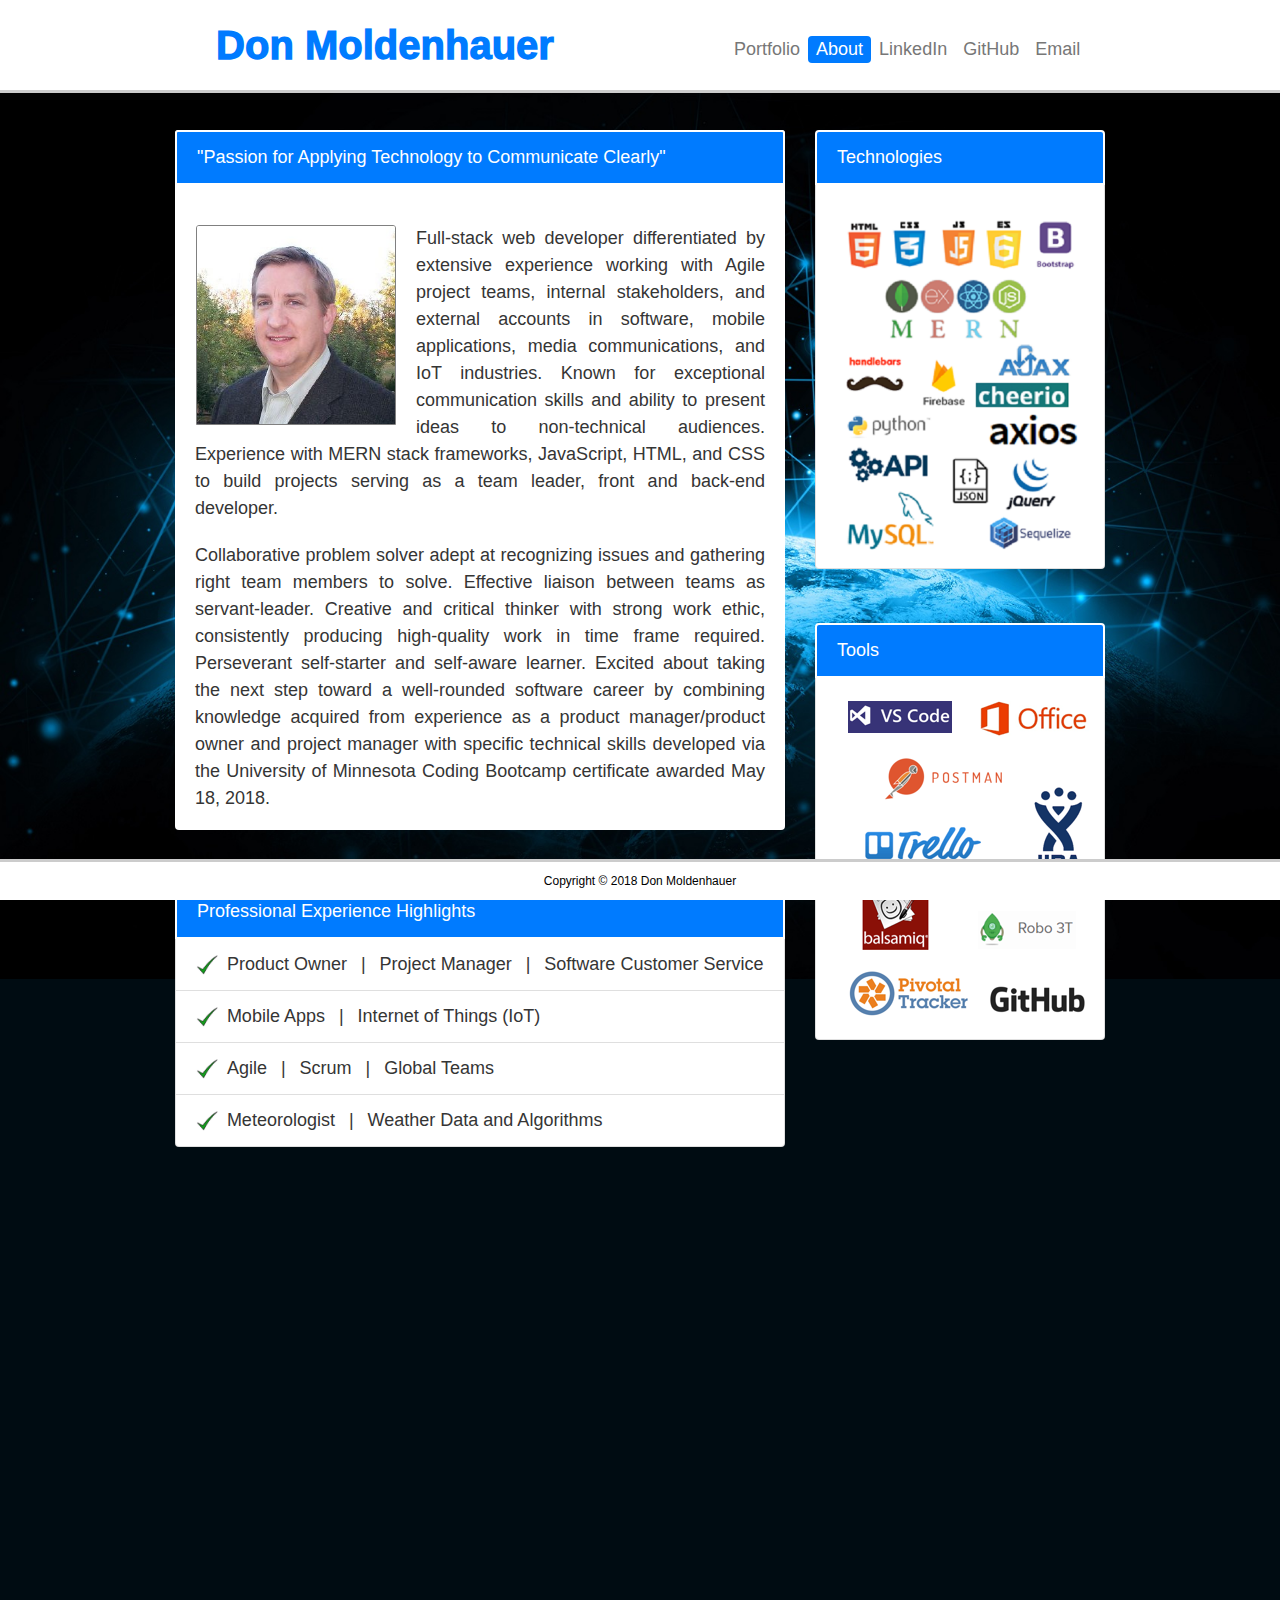
<file: index.html>
<!doctype html>
<html lang="en">

<head>
  <meta charset="utf-8">
  <meta name="viewport" content="width=device-width, initial-scale=1.0">
  <meta http-equiv="X-UA-Compatible" content="ie=edge">
  <title>About | Don Moldenhauer</title>
  <link rel="stylesheet" href="https://maxcdn.bootstrapcdn.com/bootstrap/4.0.0/css/bootstrap.min.css" integrity="sha384-Gn5384xqQ1aoWXA+058RXPxPg6fy4IWvTNh0E263XmFcJlSAwiGgFAW/dAiS6JXm"
    crossorigin="anonymous">

  <link rel="stylesheet" type="text/css" href="assets/css/style.css">
</head>

<body>

  <header id="masthead">
    <div class="container">
      <a href="index.html" id="logo">Don Moldenhauer</a>

      <nav class="navbar navbar-expand-lg navbar-light bg-light">

          <button class="navbar-toggler" type="button" data-toggle="collapse" data-target="#navbarNav" aria-controls="navbarNav" aria-expanded="false"
              aria-label="Toggle navigation">
              <span class="navbar-toggler-icon"></span>
          </button>

          <div class=" collapse navbar-collapse" id="navbarNav">
              <div class="navbar-nav nav-pills">
                  
                      <a class="nav-item nav-link" href="portfolio.html">Portfolio</a>
                  
                      <a class="nav-item nav-link active" href="index.html">About</a>
                  
                      <a class="nav-item nav-link" href="https://www.linkedin.com/in/dmoldenhauer/" target="_blank">LinkedIn</a>
                  
                      <a class="nav-item nav-link" href="https://github.com/DMoldenhauer" target="_blank">GitHub</a>
              
                      <a class="nav-item nav-link" href="mailto:dmmoldenhauer@gmail.com" target="_blank">Email</a>
          </div>
      </nav>
    </div>
  </header>


  <div id="main-container" class="container">

    <div class="row">
      <div class="col-md-8 col-sm-12">
        <div class="card" id="descCard">
          <div class="card-header">
            "Passion for Applying Technology to Communicate Clearly"
          </div>

          <div class="card-body">
            <p class="card-text">
              <img class="card-img-top headshot" src="assets/images/DMMProfilePic.jpg" alt="Don's Picture">

              <p>Full-stack web developer differentiated by extensive experience working with Agile project teams, internal
                stakeholders, and external accounts in software, mobile applications, media communications, and IoT industries.
                Known for exceptional communication skills and ability to present ideas to non-technical audiences. Experience
                with MERN stack frameworks, JavaScript, HTML, and CSS to build projects serving as a team leader, front and
                back-end developer.</p>

              <p>Collaborative problem solver adept at recognizing issues and gathering right team members to solve. Effective
                liaison between teams as servant-leader. Creative and critical thinker with strong work ethic, consistently
                producing high-quality work in time frame required. Perseverant self-starter and self-aware learner. Excited
                about taking the next step toward a well-rounded software career by combining knowledge acquired from experience
                as a product manager/product owner and project manager with specific technical skills developed via the University
                of Minnesota Coding Bootcamp certificate awarded May 18, 2018.
              </p>
          </div>
        </div>

        <br>
        <br>

        <div>
          <ul class="list-group">
            <li class="list-group-item active">Professional Experience Highlights</li>
            <li class="list-group-item">
              <img class="checkmark" src="assets/images/checkmark.JPG">&ensp;Product Owner&ensp; |&ensp; Project Manager&ensp; |&ensp; Software Customer Service</li>
            <li class="list-group-item">
              <img class="checkmark" src="assets/images/checkmark.JPG">&ensp;Mobile Apps&ensp; |&ensp; Internet of Things (IoT)</li>
            <li class="list-group-item">
              <img class="checkmark" src="assets/images/checkmark.JPG">&ensp;Agile&ensp; |&ensp; Scrum&ensp; |&ensp; Global Teams</li>
            <li class="list-group-item">
              <img class="checkmark" src="assets/images/checkmark.JPG">&ensp;Meteorologist&ensp; |&ensp; Weather Data and Algorithms</li>
          </ul>
        </div>

        <br>
        <br>

      </div>

      <div class="col-md-4 col-sm-6">
        <ul class="list-group">
          <li class="list-group-item active">Technologies</li>
          <li class="list-group-item">
            <img id="techPic" src="assets/images/tech.png" alt="tech">
          </li>
        </ul>

        <br>
        <br>

        <ul class="list-group" id="tools">
          <li class="list-group-item active">Tools</li>
          <li class="list-group-item">
            <img id="toolCard" src="assets/images/tools.png" alt="tools">
          </li>
        </ul>
      </div>
    </div>

    <row>
      <div class="col-md-12 bottomSpace">
      </div>
    </row>

  </div>

  <footer>
      Copyright &copy; 2018 Don Moldenhauer
  </footer>

  <!-- Scripts -->
  <script src="https://code.jquery.com/jquery-3.2.1.slim.min.js" integrity="sha384-KJ3o2DKtIkvYIK3UENzmM7KCkRr/rE9/Qpg6aAZGJwFDMVNA/GpGFF93hXpG5KkN"
    crossorigin="anonymous"></script>
  <script src="https://cdnjs.cloudflare.com/ajax/libs/popper.js/1.12.9/umd/popper.min.js" integrity="sha384-ApNbgh9B+Y1QKtv3Rn7W3mgPxhU9K/ScQsAP7hUibX39j7fakFPskvXusvfa0b4Q"
    crossorigin="anonymous"></script>
  <script src="https://maxcdn.bootstrapcdn.com/bootstrap/4.0.0/js/bootstrap.min.js" integrity="sha384-JZR6Spejh4U02d8jOt6vLEHfe/JQGiRRSQQxSfFWpi1MquVdAyjUar5+76PVCmYl"
    crossorigin="anonymous"></script>
</body>

</html>
</file>
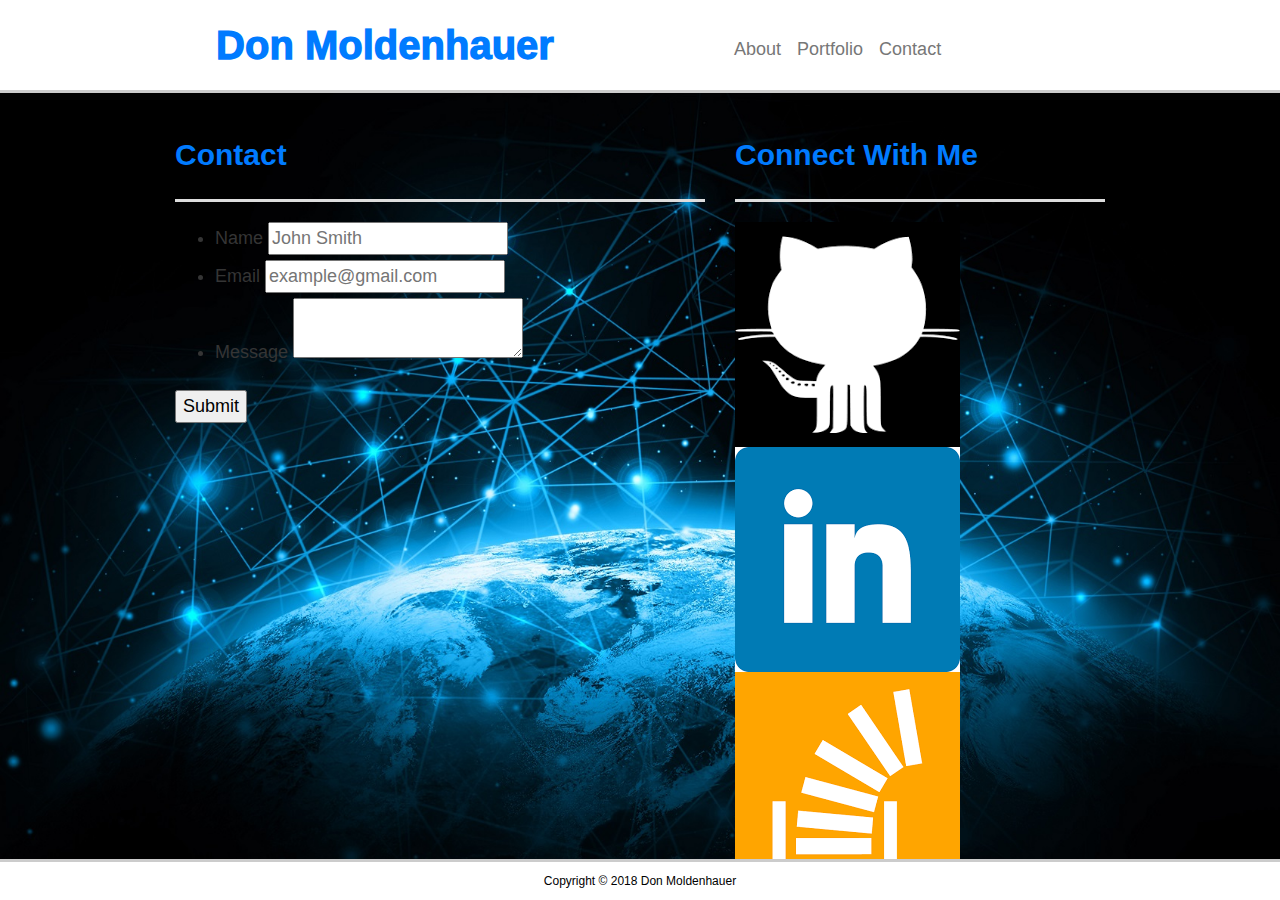
<file: contact.html>
<!doctype html>
<html lang="en">

<head>
  <meta charset="utf-8">
  <title>Contact | Don Moldenhauer</title>
  <link rel="stylesheet" href="https://maxcdn.bootstrapcdn.com/bootstrap/4.0.0/css/bootstrap.min.css" integrity="sha384-Gn5384xqQ1aoWXA+058RXPxPg6fy4IWvTNh0E263XmFcJlSAwiGgFAW/dAiS6JXm"
    crossorigin="anonymous">
  <link rel="stylesheet" href="assets/css/style.css">
</head>

<body>

  <header id="masthead">
    <div class="container">
      <a href="index.html" id="logo">Don Moldenhauer</a>
      <nav class="navbar navbar-expand-lg navbar-light bg-light">
        <button class="navbar-toggler" type="button" data-toggle="collapse" data-target="#navbarNav" aria-controls="navbarNav" aria-expanded="false"
          aria-label="Toggle navigation">
          <span class="navbar-toggler-icon"></span>
        </button>
        <div class="collapse navbar-collapse" id="navbarNav">
          <ul class="navbar-nav">
            <li class="nav-item">
              <a class="nav-link" href="index.html">About</a>
            </li>
            <li class="nav-item">
              <a class="nav-link" href="portfolio.html">Portfolio</a>
            </li>
            <li class="nav-item active">
              <a class="nav-link" href="contact.html">Contact</a>
            </li>
          </ul>
        </div>
      </nav>
    </div>
  </header>

  <div id="main-container" class="container">

    <div class="row">
      <div class="col-lg-7">

        <section class="main-section">

          <h1>Contact</h1>

          <form id="contact-form">
            <ul>
              <li>
                <label for="name">Name</label>
                <input type="text" id="name" name="name" placeholder="John Smith" required="required">
              </li>
              <li>
                <label for="email">Email</label>
                <input type="email" id="email" name="email" placeholder="example@gmail.com" required="required">
              </li>
              <li>
                <label for="message">Message</label>
                <textarea id="message" name="message" required="required"></textarea>
              </li>
            </ul>
            <input type="submit">
          </form>

        </section>
      </div>

      <div class="col-lg-5">


        <section class="main-section">

          <h1>Connect With Me</h1>

          <a href="https://dmoldenhauer.github.io">
            <img src="assets/images/githubIcon.png" class="social-icon" alt="GitHub">
          </a>
          <a href="https://www.linkedin.com/in/dmoldenhauer/">
            <img src="assets/images/linkedInIcon.png" class="social-icon" alt="GitHub">
          </a>
          <a href="https://stackexchange.com/users/12691077/don-moldenhauer">
            <img src="assets/images/stackOverflowIcon1.png" class="social-icon" alt="GitHub">
          </a>



        </section>
      </div>
    </div>
  </div>

  <footer>
    <div class="container">
      Copyright &copy; 2018 Don Moldenhauer
    </div>
  </footer>

  <!-- Optional JavaScript -->
  <!-- jQuery first, then Popper.js, then Bootstrap JS -->
  <script src="https://code.jquery.com/jquery-3.2.1.slim.min.js" integrity="sha384-KJ3o2DKtIkvYIK3UENzmM7KCkRr/rE9/Qpg6aAZGJwFDMVNA/GpGFF93hXpG5KkN"
    crossorigin="anonymous"></script>
  <script src="https://cdnjs.cloudflare.com/ajax/libs/popper.js/1.12.9/umd/popper.min.js" integrity="sha384-ApNbgh9B+Y1QKtv3Rn7W3mgPxhU9K/ScQsAP7hUibX39j7fakFPskvXusvfa0b4Q"
    crossorigin="anonymous"></script>
  <script src="https://maxcdn.bootstrapcdn.com/bootstrap/4.0.0/js/bootstrap.min.js" integrity="sha384-JZR6Spejh4U02d8jOt6vLEHfe/JQGiRRSQQxSfFWpi1MquVdAyjUar5+76PVCmYl"
    crossorigin="anonymous"></script>
</body>

</html>
</file>
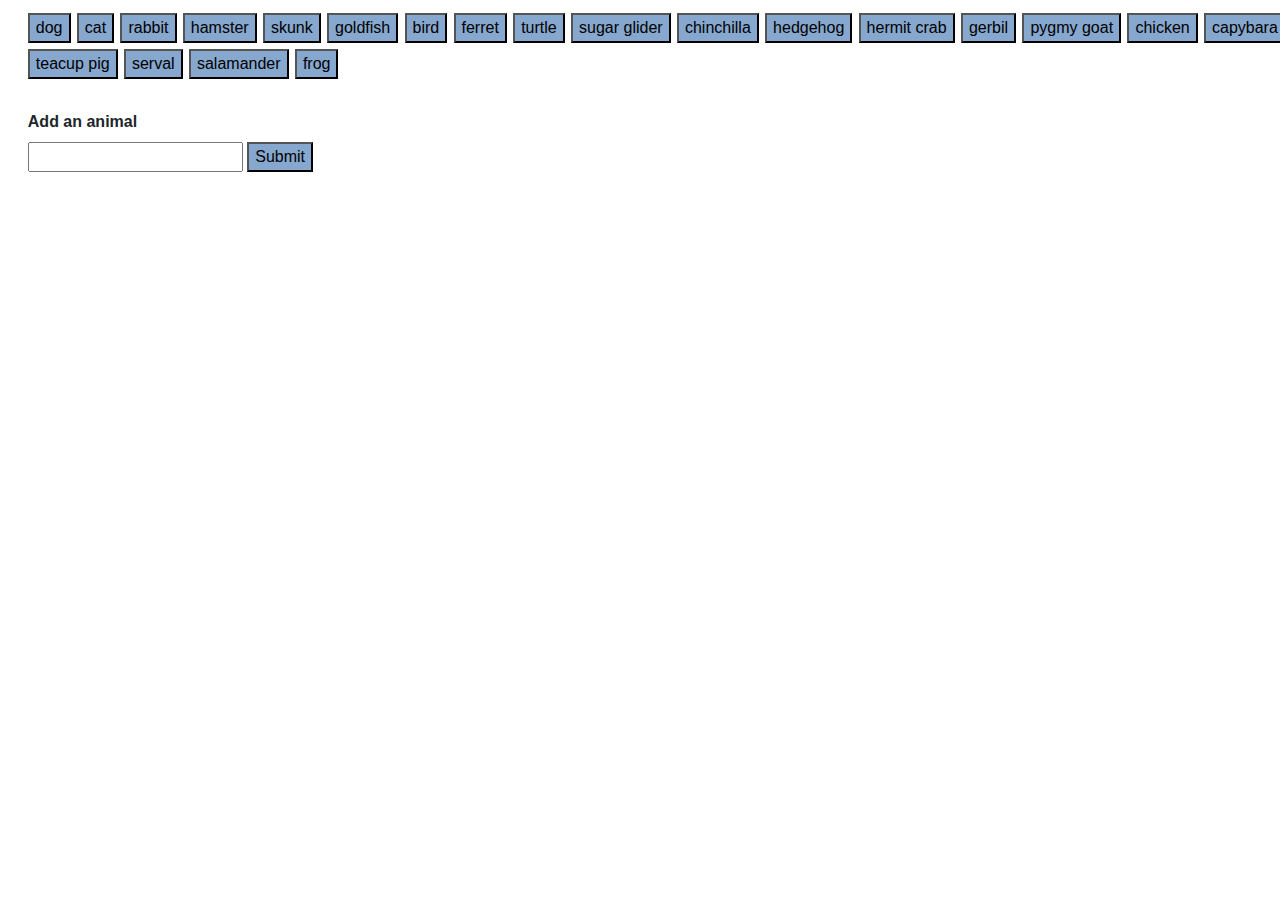
<file: GifTastic.html>
<!DOCTYPE html>
<html>

<head>
    <meta charset="utf-8" />
    <meta http-equiv="X-UA-Compatible" content="IE=edge">
    <title>GifTastic</title>
    <meta name="viewport" content="width=device-width, initial-scale=1">

    <!-- Google Font -->
    <link href="https://fonts.googleapis.com/css?family=Bangers|Shrikhand" rel="stylesheet">
    <!-- BootStrap CSS -->
    <link rel="stylesheet" href="https://maxcdn.bootstrapcdn.com/bootstrap/4.0.0/css/bootstrap.min.css" integrity="sha384-Gn5384xqQ1aoWXA+058RXPxPg6fy4IWvTNh0E263XmFcJlSAwiGgFAW/dAiS6JXm"
        crossorigin="anonymous">
    <!-- Custom CSS -->
    <link rel="stylesheet" type="text/css" media="screen" href="assets/css/GifTasticStyle.css" />
    <!-- JavaScript File -->


</head>

<body>
    <!-- top row of buttons -->
    <div class="container-fluid">
        <div class="row" id="buttons">
            <div class="col-lg-12" id="animalsView">

            </div>
        </div>

        <div class="row">
            <!-- form to create more animals -->
            <div class="col-lg-12" id="CreateNewForm">
                <form id="addAButton">
                    <label for="animal-input">Add an animal</label>
                    <br>
                    <input type="text" id="animal-input">
                    
                    
                    <input id="addAnimal" type="submit" value="Submit">
                </form>
            </div>

        </div>

        <div class="row">
            <!-- images display -->
            <div class="col-lg-12" id="imagesDisplay">

            </div>
        </div>

    </div>

    <!-- jQuery first, then Popper.js, -->
    <script src="https://cdnjs.cloudflare.com/ajax/libs/jquery/3.2.1/jquery.min.js"></script>
    <script src="https://cdnjs.cloudflare.com/ajax/libs/popper.js/1.12.9/umd/popper.min.js" integrity="sha384-ApNbgh9B+Y1QKtv3Rn7W3mgPxhU9K/ScQsAP7hUibX39j7fakFPskvXusvfa0b4Q"
        crossorigin="anonymous"></script>
    <script src="assets/javascript/GifTasticJS.js"></script>
</body>

</html>
</file>
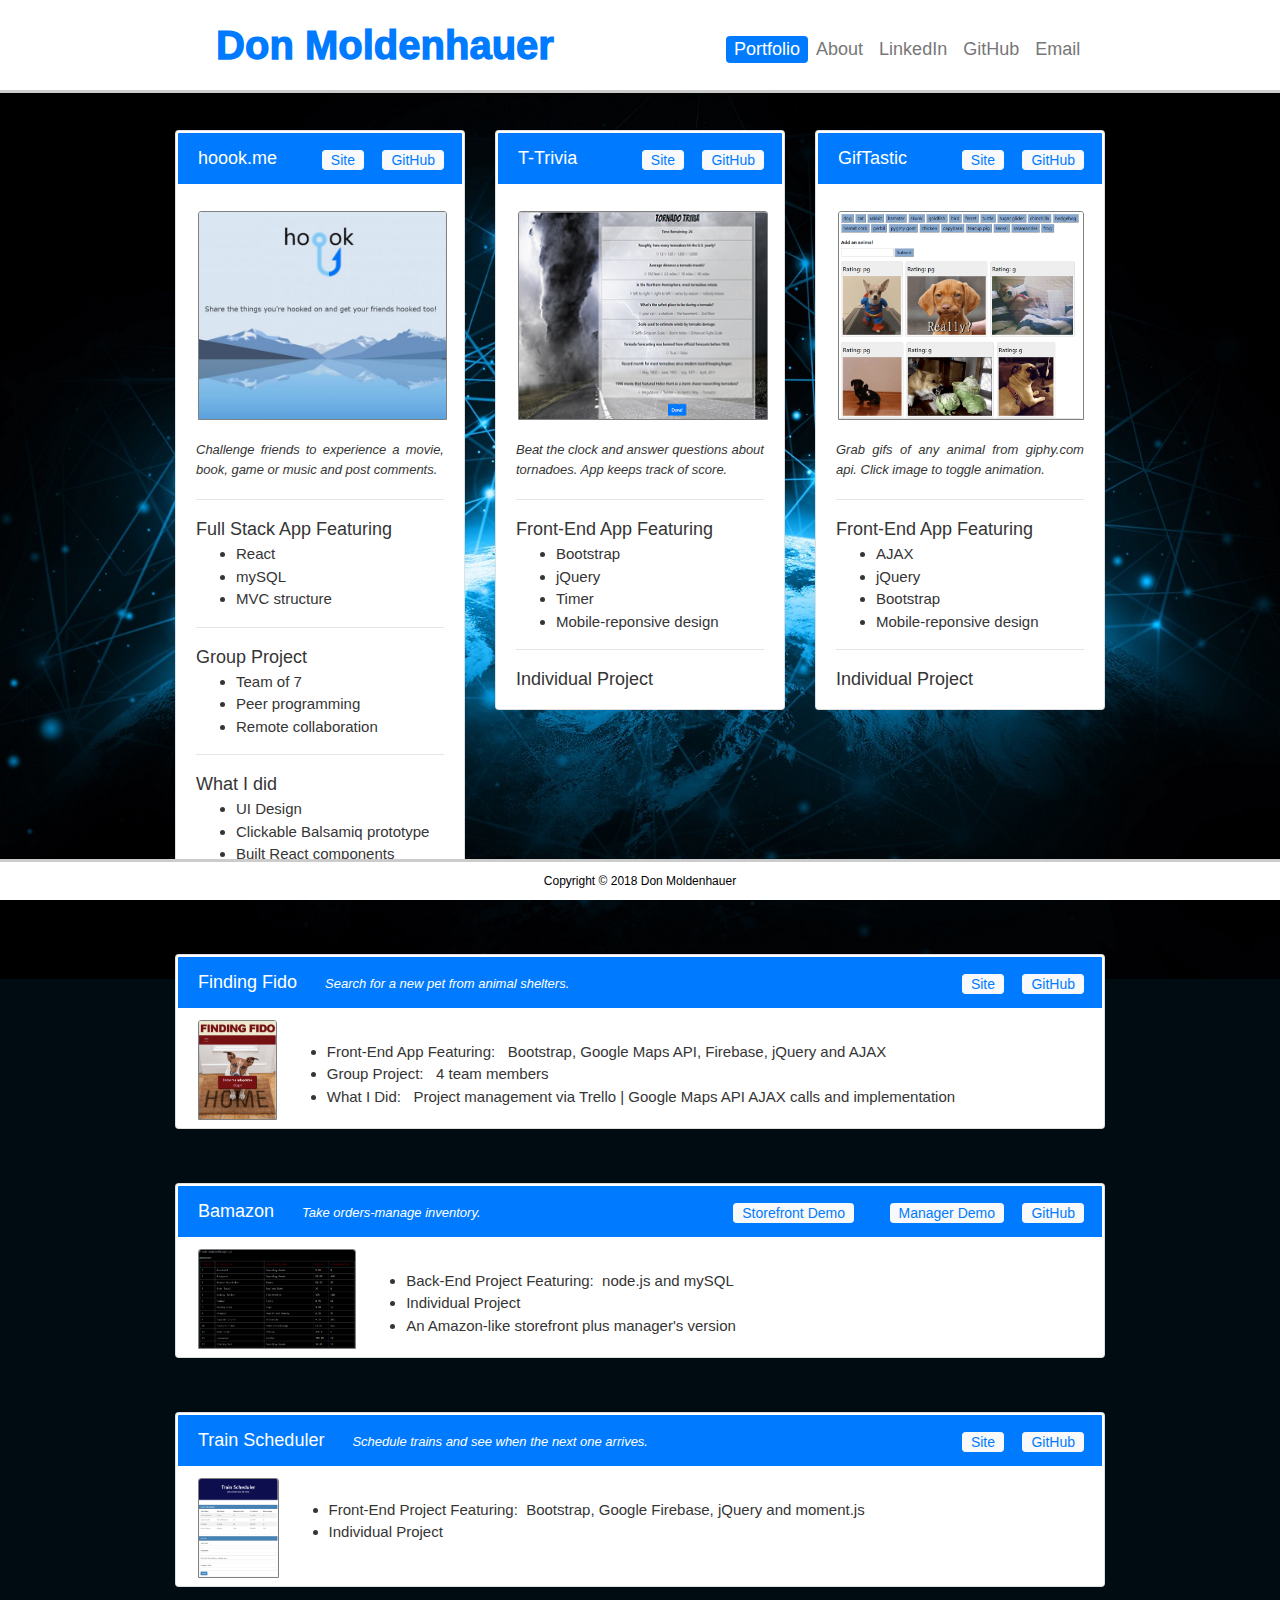
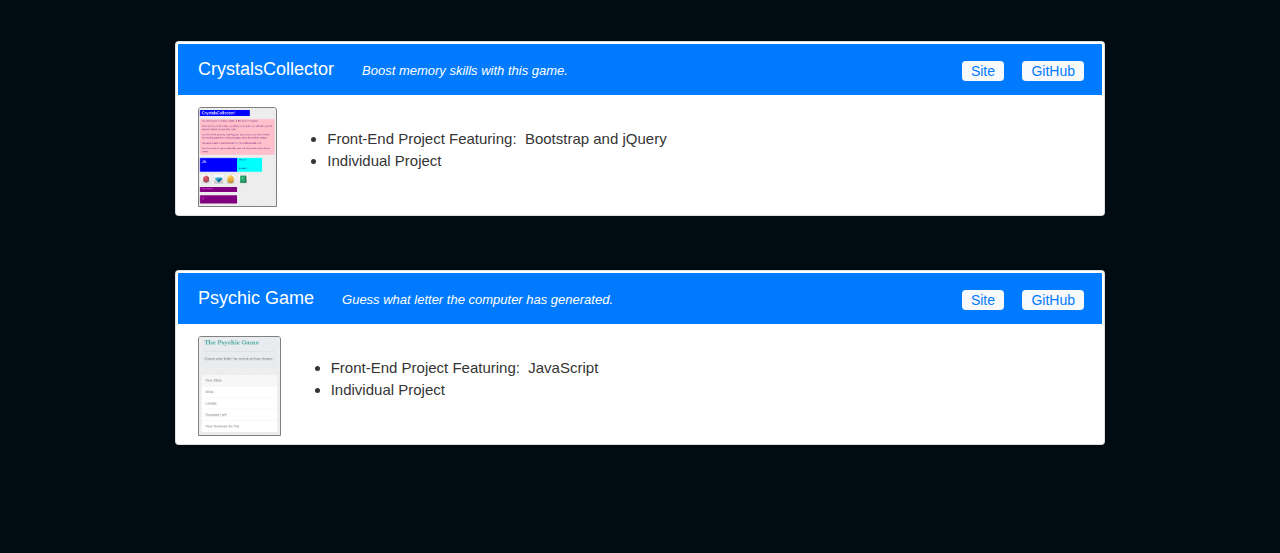
<file: portfolio.html>
<!doctype html>
<html lang="en">

<head>
    <meta http-equiv="X-UA-Compatible" content="IE=edge,chrome=1">
    <meta charset="utf-8">
    <meta name="viewport" content="width=device-width, initial-scale=1.0">
    <meta http-equiv="X-UA-Compatible" content="ie=edge">
    <title>Portfolio | Don Moldenhauer</title>
    <link rel="stylesheet" href="https://maxcdn.bootstrapcdn.com/bootstrap/4.0.0/css/bootstrap.min.css" integrity="sha384-Gn5384xqQ1aoWXA+058RXPxPg6fy4IWvTNh0E263XmFcJlSAwiGgFAW/dAiS6JXm"
        crossorigin="anonymous">

    <link rel="stylesheet" type="text/css" href="assets/css/style.css">
</head>

<body>

    <header id="masthead">
        <div class="container">
            <a href="index.html" id="logo">Don Moldenhauer</a>

            <nav class="navbar navbar-expand-lg navbar-light bg-light">

                <button class="navbar-toggler" type="button" data-toggle="collapse" data-target="#navbarNav" aria-controls="navbarNav" aria-expanded="false"
                    aria-label="Toggle navigation">
                    <span class="navbar-toggler-icon"></span>
                </button>

                <div class="collapse navbar-collapse" id="navbarNav">
                    <div class="navbar-nav nav-pills">
                        
                            <a class="nav-item nav-link active" href="portfolio.html">Portfolio </a>
                        
                            <a class="nav-item nav-link" href="index.html">About</a>
                        
                            <a class="nav-item nav-link" href="https://www.linkedin.com/in/dmoldenhauer/" target="_blank">LinkedIn</a>
                        
                            <a class="nav-item nav-link" href="https://github.com/DMoldenhauer" target="_blank">GitHub</a>
                     
                            <a class="nav-item nav-link" href="mailto:dmmoldenhauer@gmail.com" target="_blank">Email</a>
                </div>
            </nav>
        </div>
    </header>

    <div id="main-container" class="container">

        <div class="row">
            <div class="col-md-4">
                <div class="card" id="feature1Card">
                    <div class="card-header">
                        hoook.me
                        
                        <button type="button" class="btn btn-light btn-sm portfolioLinks siteLinkL">
                            <a href="http://www.hoook.me" target="_blank">Site</a>
                        </button>
                        <button type="button" class="btn btn-light btn-sm  portfolioLinksR">
                            <a href="https://github.com/Team-Chocolate-Chip-Cookies/Hoooked" target="_blank">GitHub</a>
                        </button>
                    </div>

                    <div class="card-body">
                        <a href="http://www.hoook.me" target="_blank">
                            <img class="card-img-top featuredThumbs" src="assets/images/hookme1.jpg" alt="hoook.me website image">
                        </a>

                        <div class="card-text">
                            <p class="appBlurb">Challenge friends to experience a movie, book, game or music and post comments.</p>
                            <hr> Full Stack App Featuring
                            <span class="projectBullets">
                                <ul>
                                    <li>React</li>
                                    <li>mySQL</li>
                                    <li>MVC structure</li>
                                </ul>
                            </span>
                            <hr> Group Project
                            <span class="projectBullets">
                                <ul>
                                    <li>Team of 7</li>
                                    <li>Peer programming</li>
                                    <li>Remote collaboration</li>
                                </ul>
                            </span>
                            <hr> What I did
                            <span class="projectBullets">
                                <ul>
                                    <li>UI Design</li>
                                    <li>Clickable Balsamiq prototype</li>
                                    <li>Built React components</li>
                                    <li>CSS styling for most of site</li>
                                </ul>
                            </span>
                        </div>
                    </div>
                </div>
            </div>

            
            <div class="col-md-4">
                <div class="card" id="feature2Card">
                    <div class="card-header">
                        T-Trivia

                        <button type="button" class="btn btn-light btn-sm portfolioLinks siteLinkL">
                            <a href="tornadoTrivia.html" target="_blank">Site</a>
                        </button>
                        <button type="button" class="btn btn-light btn-sm portfolioLinksR" id="siteLinkR">
                            <a href="https://github.com/DMoldenhauer/TriviaGame" target="_blank">GitHub</a>
                        </button>
                    </div>

                    <div class="card-body">
                        <a href="tornadoTrivia.html" target="_blank">
                            <img class="card-img-top featuredThumbs" src="assets/images/tornadoTrivia.png" alt="hoook.me website image">
                        </a>

                        <div class="card-text">
                            <p class="appBlurb">Beat the clock and answer questions about tornadoes. App keeps track of score.</p>
                            <hr> Front-End App Featuring
                            <span class="projectBullets">
                                <ul>
                                    <li>Bootstrap</li>
                                    <li>jQuery</li>
                                    <li>Timer</li>
                                    <li>Mobile-reponsive design</li>
                                </ul>
                            </span>
                            <hr> Individual Project
                        </div>
                    </div>
                </div>
            </div>


            <div class="col-md-4">
                <div class="card" id="feature3Card">
                    <div class="card-header">
                        GifTastic
                        <button type="button" class="btn btn-light btn-sm portfolioLinks siteLinkL">
                            <a href="GifTastic.html" target="_blank">Site</a>
                        </button>
                        <button type="button" class="btn btn-light btn-sm portfolioLinksR">
                            <a href="https://github.com/DMoldenhauer/GifTastic" target="_blank">GitHub</a>
                        </button>
                    </div>

                    <div class="card-body">
                        <a href="GifTastic.html" target="_blank">
                            <img class="card-img-top featuredThumbs" src="assets/images/giftastic.png" alt="hoook.me website image">
                        </a>

                        <div class="card-text">
                            <p class="appBlurb">Grab gifs of any animal from giphy.com api. Click image to toggle animation.</p>
                            <hr> Front-End App Featuring
                            <span class="projectBullets">
                                <ul>
                                    <li>AJAX</li>
                                    <li>jQuery</li>
                                    <li>Bootstrap</li>
                                    <li>Mobile-reponsive design</li>
                                </ul>
                            </span>
                            <hr> Individual Project
                        </div>
                    </div>
                </div>
            </div>
        </div>

        <br>
        <br>
        <div class="row">
            <div class="col-md-12">
                <div class="card projCard" id="fidoCard">
                    <div class="card-header">
                        Finding Fido &emsp;
                        <span class="appBlurb">Search for a new pet from animal shelters.</span>
                        <button type="button" class="btn btn-light btn-sm portfolioLinks">
                            <a href="https://finding-fido-now.herokuapp.com/homepage.html" target="_blank">Site</a>
                        </button>
                        <button type="button" class="btn btn-light btn-sm portfolioLinksR">
                            <a href="https://github.com/casmith205/Finding-Fido" target="_blank">GitHub</a>
                        </button>
                    </div>

                    <div class="card-body projCardBody">
                        <a href="https://finding-fido-now.herokuapp.com/homepage.html" target="_blank">
                            <img class="card-img-top smallThumbs" src="assets/images/findingfido.png" alt="Finding Fido Project">
                        </a>

                        <div class="card-text">
                            <span class="projectBullets">
                                <ul>
                                    <br>
                                    <li>Front-End App Featuring: &nbsp; Bootstrap, Google Maps API, Firebase, jQuery and
                                        AJAX </li>
                                    <li>Group Project: &nbsp; 4 team members</li>
                                    <li>What I Did: &nbsp; Project management via Trello | Google Maps API AJAX calls and implementation</li>
                                </ul>
                            </span>
                        </div>
                    </div>
                </div>

                <br>
                <br>

                <div class="card projCard" id="bamazonCard">
                    <div class="card-header">
                        Bamazon &emsp;
                        <span class="appBlurb">Take orders-manage inventory.</span>
                        <button type="button" class="btn btn-light btn-sm portfolioLinksL" id="store-front-bttn">
                            <a href="https://drive.google.com/file/d/1u2KbER-NYHE7WMMQO9E9IPlFPPaR1957/view" target="_blank">Storefront Demo</a>
                        </button>
                        <button type="button" class="btn btn-light btn-sm portfolioLinks">
                            <a href="https://drive.google.com/file/d/1sVcfsLf_ihi6YbO1xTE9ZHOt27RwCcav/view" target="_blank">Manager Demo</a>
                        </button>
                        <button type="button" class="btn btn-light btn-sm portfolioLinksR">
                            <a href="https://github.com/DMoldenhauer/Bamazon" target="_blank">GitHub</a>
                        </button>
                    </div>

                    <div class="card-body projCardBody">
                        <a href="train.html" target="_blank">
                            <img class="card-img-top smallThumbs" src="assets/images/bamazon.png" alt="Bamazon mySQL Project">
                        </a>

                        <div class="card-text">
                            <span class="projectBullets">
                                <ul>
                                    <br>

                                    <li>Back-End Project Featuring:&nbsp; node.js and mySQL </li>
                                    <li>Individual Project</li>
                                    <li>An Amazon-like storefront plus manager's version </li>
                                </ul>
                            </span>
                        </div>
                    </div>
                </div>

                <br>
                <br>

                <div class="card projCard" id="trainCard">
                    <div class="card-header">
                        Train Scheduler &emsp;
                        <span class="appBlurb">Schedule trains and see when the next one arrives.</span>
                        <button type="button" class="btn btn-light btn-sm portfolioLinks">
                            <a href="train.html" target="_blank">Site</a>
                        </button>
                        <button type="button" class="btn btn-light btn-sm portfolioLinksR">
                            <a href="https://github.com/DMoldenhauer/Train-Scheduler" target="_blank">GitHub</a>
                        </button>
                    </div>

                    <div class="card-body projCardBody">
                        <a href="train.html" target="_blank">
                            <img class="card-img-top smallThumbs" src="assets/images/trains.png" alt="Train Scheduler Project">
                        </a>

                        <div class="card-text">
                            <span class="projectBullets">
                                <ul>
                                    <br>

                                    <li>Front-End Project Featuring:&nbsp; Bootstrap, Google Firebase, jQuery and moment.js </li>
                                    <li>Individual Project</li>
                                </ul>
                            </span>
                        </div>
                    </div>
                </div>

                <br>
                <br>

                <div class="card projCard" id="crystalCard">
                    <div class="card-header">
                        CrystalsCollector &emsp;
                        <span class="appBlurb">Boost memory skills with this game.</span>
                        <button type="button" class="btn btn-light btn-sm portfolioLinks">
                            <a href="crystalCollector.html" target="_blank">Site</a>
                        </button>
                        <button type="button" class="btn btn-light btn-sm portfolioLinksR">
                            <a href="https://github.com/DMoldenhauer/week-4-game" target="_blank">GitHub</a>
                        </button>
                    </div>

                    <div class="card-body projCardBody">
                        <a href="crystalCollector.html" target="_blank">
                            <img class="card-img-top smallThumbs" src="assets/images/crystalsCollector.PNG" alt="CrystalCollector Game">
                        </a>

                        <div class="card-text">
                            <span class="projectBullets">
                                <ul>
                                    <br>

                                    <li>Front-End Project Featuring:&nbsp; Bootstrap and jQuery </li>
                                    <li>Individual Project</li>
                                </ul>
                            </span>
                        </div>
                    </div>
                </div>

                <br>
                <br>

                <div class="card projCard" id="psychicCard">
                    <div class="card-header">
                        Psychic Game &emsp;
                        <span class="appBlurb">Guess what letter the computer has generated.</span>
                        <button type="button" class="btn btn-light btn-sm portfolioLinks">
                            <a href="psychic-game.html" target="_blank">Site</a>
                        </button>
                        <button type="button" class="btn btn-light btn-sm portfolioLinksR">
                            <a href="https://github.com/DMoldenhauer/Psychic-Game" target="_blank">GitHub</a>
                        </button>
                    </div>

                    <div class="card-body projCardBody">
                        <a href="psychic-game.html" target="_blank">
                            <img class="card-img-top smallThumbs" src="assets/images/PsychicGame.PNG" alt="Psychic Game">
                        </a>

                        <div class="card-text">
                            <span class="projectBullets">
                                <ul>
                                    <br>

                                    <li>Front-End Project Featuring:&nbsp; JavaScript </li>
                                    <li>Individual Project</li>
                                </ul>
                            </span>
                        </div>
                    </div>
                </div>
            </div>
        </div>

        <br>
        <br>

    </div>

    <br>
    <br>

    <footer>
        Copyright &copy; 2018 Don Moldenhauer
    </footer>

    <!-- Scripts-->
    <script src="https://code.jquery.com/jquery-3.2.1.slim.min.js" integrity="sha384-KJ3o2DKtIkvYIK3UENzmM7KCkRr/rE9/Qpg6aAZGJwFDMVNA/GpGFF93hXpG5KkN"
        crossorigin="anonymous"></script>
    <script src="https://cdnjs.cloudflare.com/ajax/libs/popper.js/1.12.9/umd/popper.min.js" integrity="sha384-ApNbgh9B+Y1QKtv3Rn7W3mgPxhU9K/ScQsAP7hUibX39j7fakFPskvXusvfa0b4Q"
        crossorigin="anonymous"></script>
    <script src="https://maxcdn.bootstrapcdn.com/bootstrap/4.0.0/js/bootstrap.min.js" integrity="sha384-JZR6Spejh4U02d8jOt6vLEHfe/JQGiRRSQQxSfFWpi1MquVdAyjUar5+76PVCmYl"
        crossorigin="anonymous"></script>
</body>

</html>
</file>
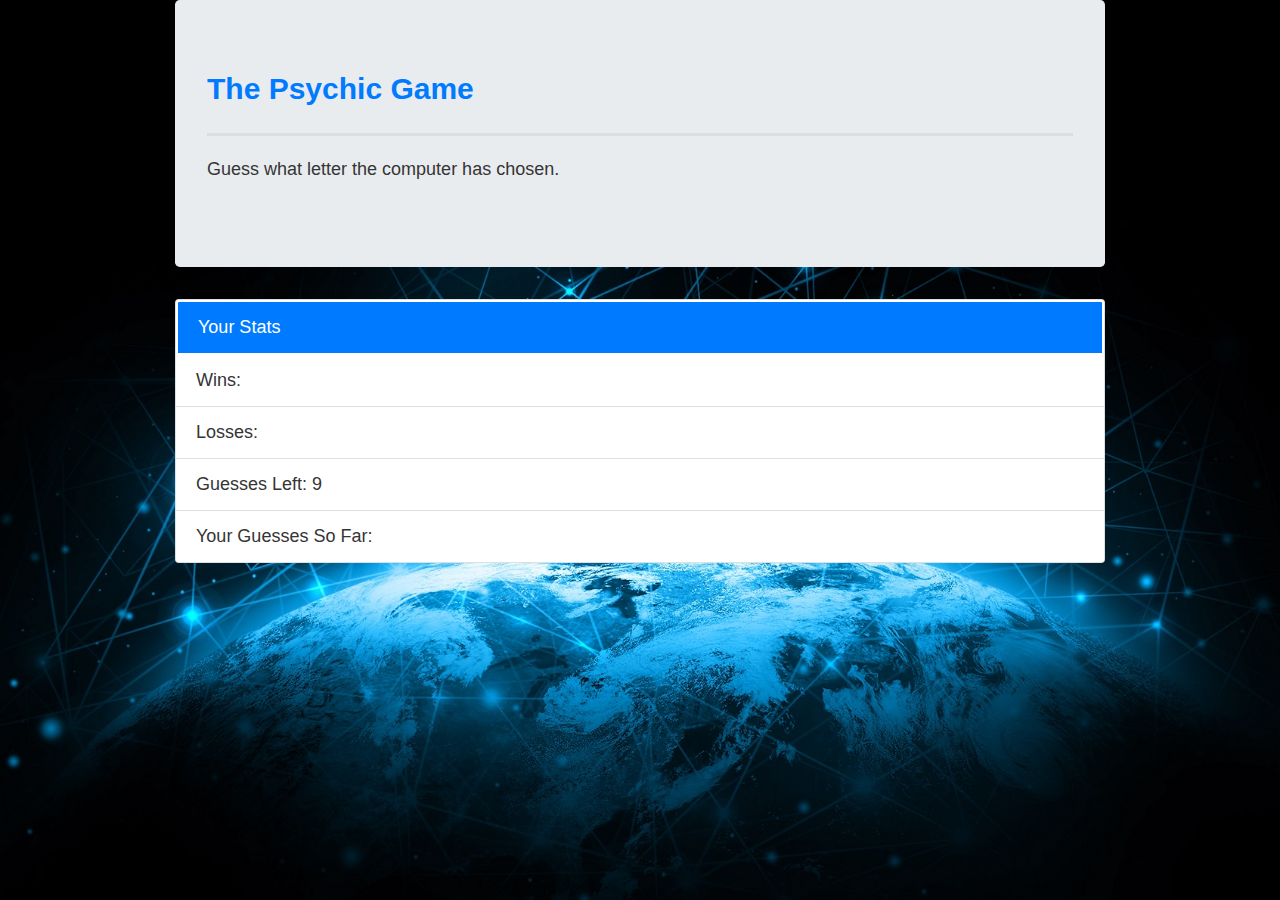
<file: psychic-game.html>
<!DOCTYPE html>
<html>

<head>
    <meta charset="utf-8" />
    <meta http-equiv="X-UA-Compatible" content="IE=edge">
    <title>The Psychic Game</title>
    <meta name="viewport" content="width=device-width, initial-scale=1">
    <link rel="stylesheet" href="https://maxcdn.bootstrapcdn.com/bootstrap/4.0.0/css/bootstrap.min.css" integrity="sha384-Gn5384xqQ1aoWXA+058RXPxPg6fy4IWvTNh0E263XmFcJlSAwiGgFAW/dAiS6JXm"
        crossorigin="anonymous">
    <link rel="stylesheet" type="text/css" media="screen" href="assets/css/style.css" />
    
</head>

<body>
    <div class="container">

        <div class="jumbotron">
            <h1>The Psychic Game</h1>
            <p>Guess what letter the computer has chosen.</p>
        </div>


        <div class="card" style="width: 100%;">
            <div class="card-header">
                Your Stats
            </div>
            <ul class="list-group list-group-flush">
                <li class="list-group-item">Wins:
                    <span id="winCounter"></span>
                </li>
                <li class="list-group-item">Losses:
                    <span id="lossCounter"></span>
                </li>
                <li class="list-group-item">Guesses Left:
                    <span id="guessCounter"></span>
                </li>
                <li class="list-group-item">Your Guesses So Far:
                    <span id="userGuesses"></span>
                </li>
            </ul>
        </div>
    </div>

    <!-- jQuery first, then Popper.js, then Bootstrap JS -->
    <script src="https://code.jquery.com/jquery-3.2.1.slim.min.js" integrity="sha384-KJ3o2DKtIkvYIK3UENzmM7KCkRr/rE9/Qpg6aAZGJwFDMVNA/GpGFF93hXpG5KkN"
        crossorigin="anonymous"></script>
    <script src="https://cdnjs.cloudflare.com/ajax/libs/popper.js/1.12.9/umd/popper.min.js" integrity="sha384-ApNbgh9B+Y1QKtv3Rn7W3mgPxhU9K/ScQsAP7hUibX39j7fakFPskvXusvfa0b4Q"
        crossorigin="anonymous"></script>
    <script src="https://maxcdn.bootstrapcdn.com/bootstrap/4.0.0/js/bootstrap.min.js" integrity="sha384-JZR6Spejh4U02d8jOt6vLEHfe/JQGiRRSQQxSfFWpi1MquVdAyjUar5+76PVCmYl"
        crossorigin="anonymous"></script>
    <!-- link to javascript file -->
    <script src="assets/javascript/game.js"></script>
</body>

</html>
</file>
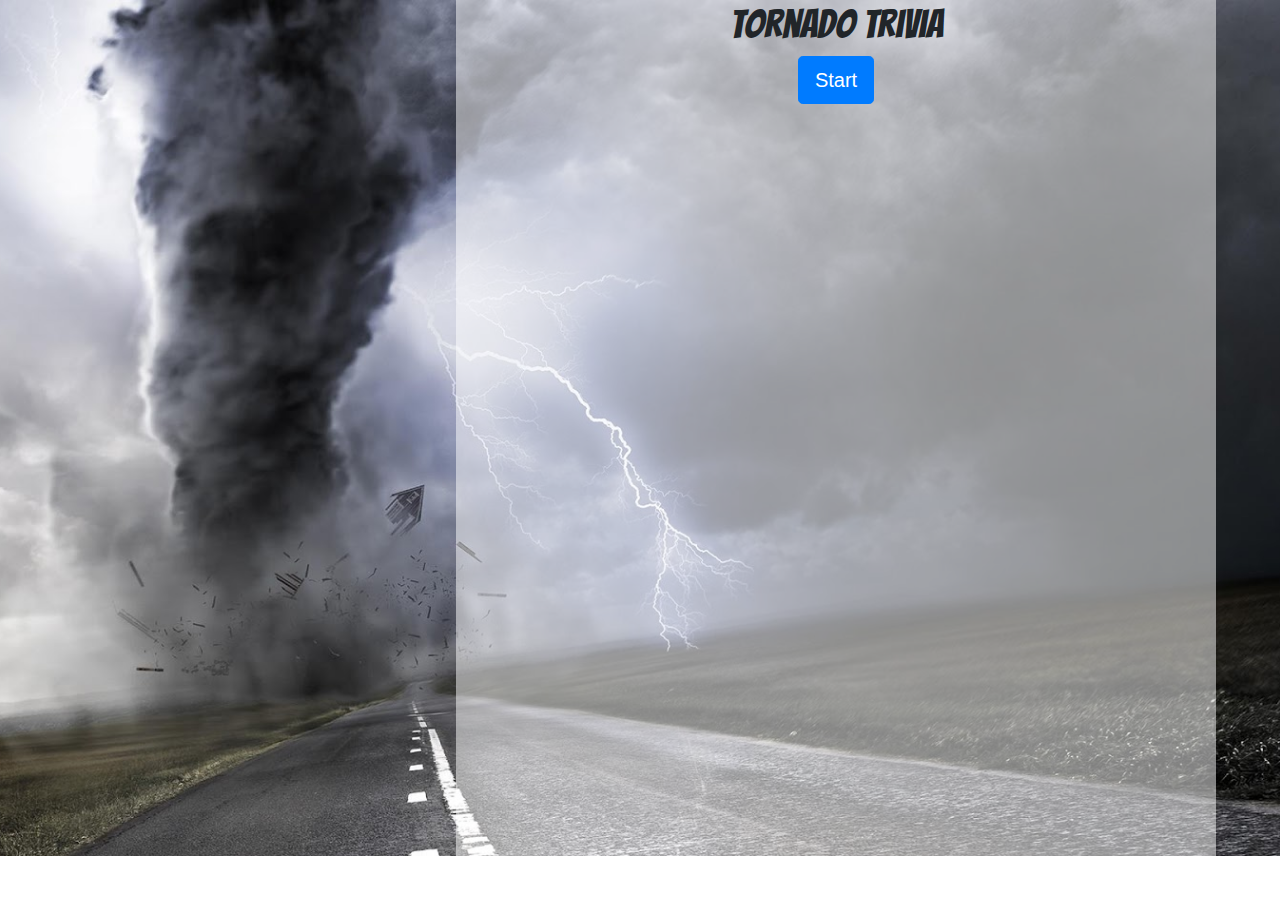
<file: tornadoTrivia.html>
<!DOCTYPE html>
<html>

<head>
    <meta charset="utf-8" />
    <meta http-equiv="X-UA-Compatible" content="IE=edge">
    <title>Tornado Trivia</title>
    <meta name="viewport" content="width=device-width, initial-scale=1">
    <!-- Added link to the jQuery Library -->
    <script src="https://cdnjs.cloudflare.com/ajax/libs/jquery/3.2.1/jquery.min.js"></script>
    <!-- Google Font -->
    <link href="https://fonts.googleapis.com/css?family=Bangers|Shrikhand" rel="stylesheet">
    <!-- BootStrap CSS -->
    <link rel="stylesheet" href="https://maxcdn.bootstrapcdn.com/bootstrap/4.0.0/css/bootstrap.min.css" integrity="sha384-Gn5384xqQ1aoWXA+058RXPxPg6fy4IWvTNh0E263XmFcJlSAwiGgFAW/dAiS6JXm"
        crossorigin="anonymous">
    <!-- Custom CSS -->
    <link rel="stylesheet" type="text/css" media="screen" href="assets/css/tornadoTrivia.css" />
    <!-- JavaScript File -->
    <script src="assets/javascript/tornadoTrivia.js"></script>

</head>

<body>

    <div class="container">

        <!-- top row that contains the title -->
        <div class="row">
            <div class="col-md-4 blankSpace">

            </div>

            <div class="col-md-8 title">
                <h1>Tornado Trivia</h1>
            </div>
        </div>
        
        <!-- bottom row that contains the start button/quiz/done -->
        <div class="row">
            <div class="col-md-4 blankSpace">

            </div>

            <div class="col-md-8" id="quizBoard">
                <div id="buttonHolder">
                    <button type="button" id="startButton" class="btn btn-primary btn-lg">Start</button>
                </div>

                <div id="questions">
                    <ul class="list-group">
                        <li class="list-group-item">
                            <p id="displayTimeRemain"></p>
                        </li>
                        <li class="list-group-item">
                            <form class="question">
                                <p>Roughly, how many tornadoes hit the U.S. yearly?</p>
                                <input class="incorrect" type="radio" name="tornadoes" value="12"> 12
                                <input class="incorrect" type="radio" name="tornadoes" value="120"> 120
                                <input class="correct" type="radio" name="tornadoes" value="1200"> 1200
                                <input class="incorrect" type="radio" name="tornadoes" value="12000"> 12000
                            </form>
                        </li>
                        <li class="list-group-item">
                            <form class="question">
                                <p>Average distance a tornado travels?</p>
                                <input class="incorrect" type="radio" name="tornadoes" value="550 feet"> 550 feet
                                <input class="correct" type="radio" name="tornadoes" value="3.5 miles"> 3.5 miles
                                <input class="incorrect" type="radio" name="tornadoes" value="10 miles"> 10 miles
                                <input class="incorrect" type="radio" name="tornadoes" value="30 miles"> 30 miles
                            </form>
                        </li>
                        <li class="list-group-item">
                            <form class="question">
                                <p>In the Northern Hemisphere, most tornadoes rotate:</p>
                                <input class="correct" type="radio" name="tornadoes" value="left to right"> left to right
                                <input class="incorrect" type="radio" name="tornadoes" value="right to left"> right to left
                                <input class="incorrect" type="radio" name="tornadoes" value="varies by season"> varies by season
                                <input class="incorrect" type="radio" name="tornadoes" value="nobody knows"> nobody knows
                            </form>
                        </li>
                        <li class="list-group-item">
                            <form class="question">
                                <p>What's the safest place to be during a tornado?</p>
                                <input class="incorrect" type="radio" name="tornadoes" value="your car"> your car
                                <input class="incorrect" type="radio" name="tornadoes" value="a stadium"> a stadium
                                <input class="correct" type="radio" name="tornadoes" value="the basement"> the basement
                                <input class="incorrect" type="radio" name="tornadoes" value="2nd floor"> 2nd floor
                            </form>
                        </li>
                        <li class="list-group-item">
                            <form class="question">
                                <p>Scale used to estimate winds by tornado damage:</p>
                                <input class="incorrect" type="radio" name="tornadoes" value="Saffir-Simpson Scale"> Saffir-Simpson Scale
                                <input class="incorrect" type="radio" name="tornadoes" value="Storm Index"> Storm Index
                                <input class="correct" type="radio" name="tornadoes" value="Enhanced Fujita Scale"> Enhanced Fujita Scale
                            </form>
                        </li>
                        <li class="list-group-item">
                            <form class="question">
                                <p>Tornado forecasting was banned from official forecasts before 1950.</p>
                                <input class="correct" type="radio" name="tornadoes" value="True"> True
                                <input class="incorrect" type="radio" name="tornadoes" value="False"> False
                            </form>
                        </li>
                        <li class="list-group-item">
                            <form class="question">
                                <p>Record month for most tornadoes since modern record keeping began:</p>
                                <input class="incorrect" type="radio" name="tornadoes" value="May, 1950"> May, 1950
                                <input class="incorrect" type="radio" name="tornadoes" value="June, 1965"> June, 1965
                                <input class="incorrect" type="radio" name="tornadoes" value="July, 1971"> July, 1971
                                <input class="correct" type="radio" name="tornadoes" value="April, 2011"> April, 2011
                            </form>
                        </li>
                        <li class="list-group-item">
                            <form class="question">
                                <p>1996 movie that featured Helen Hunt as a storm chaser researching tornadoes?</p>
                                <input class="incorrect" type="radio" name="tornadoes" value="MegaStorm"> MegaStorm
                                <input class="correct" type="radio" name="tornadoes" value="Twister"> Twister
                                <input class="incorrect" type="radio" name="tornadoes" value="In Harm's Way"> In Harm's Way
                                <input class="incorrect" type="radio" name="tornadoes" value="Tornado!"> Tornado!
                            </form>
                        </li>
                    </ul>
                    <br>
                    <button type="button" id="endButton" class="btn btn-primary btn-lg">Done!</button>

                </div>

                <div id="results">
                    <h2>Results</h2>
                    <br>
                    <p id="correctCountDisplay"></p>
                    <br>
                    <p id="incorrectCountDisplay"></p>
                    <br>
                    <p id="unansweredCountDisplay"></p>
                </div>
            </div>
        </div>
    </div>

    <!-- jQuery first, then Popper.js, -->
    <script src="https://code.jquery.com/jquery-3.2.1.slim.min.js" integrity="sha384-KJ3o2DKtIkvYIK3UENzmM7KCkRr/rE9/Qpg6aAZGJwFDMVNA/GpGFF93hXpG5KkN"
        crossorigin="anonymous"></script>
    <script src="https://cdnjs.cloudflare.com/ajax/libs/popper.js/1.12.9/umd/popper.min.js" integrity="sha384-ApNbgh9B+Y1QKtv3Rn7W3mgPxhU9K/ScQsAP7hUibX39j7fakFPskvXusvfa0b4Q"
        crossorigin="anonymous"></script>
</body>

</html>
</file>
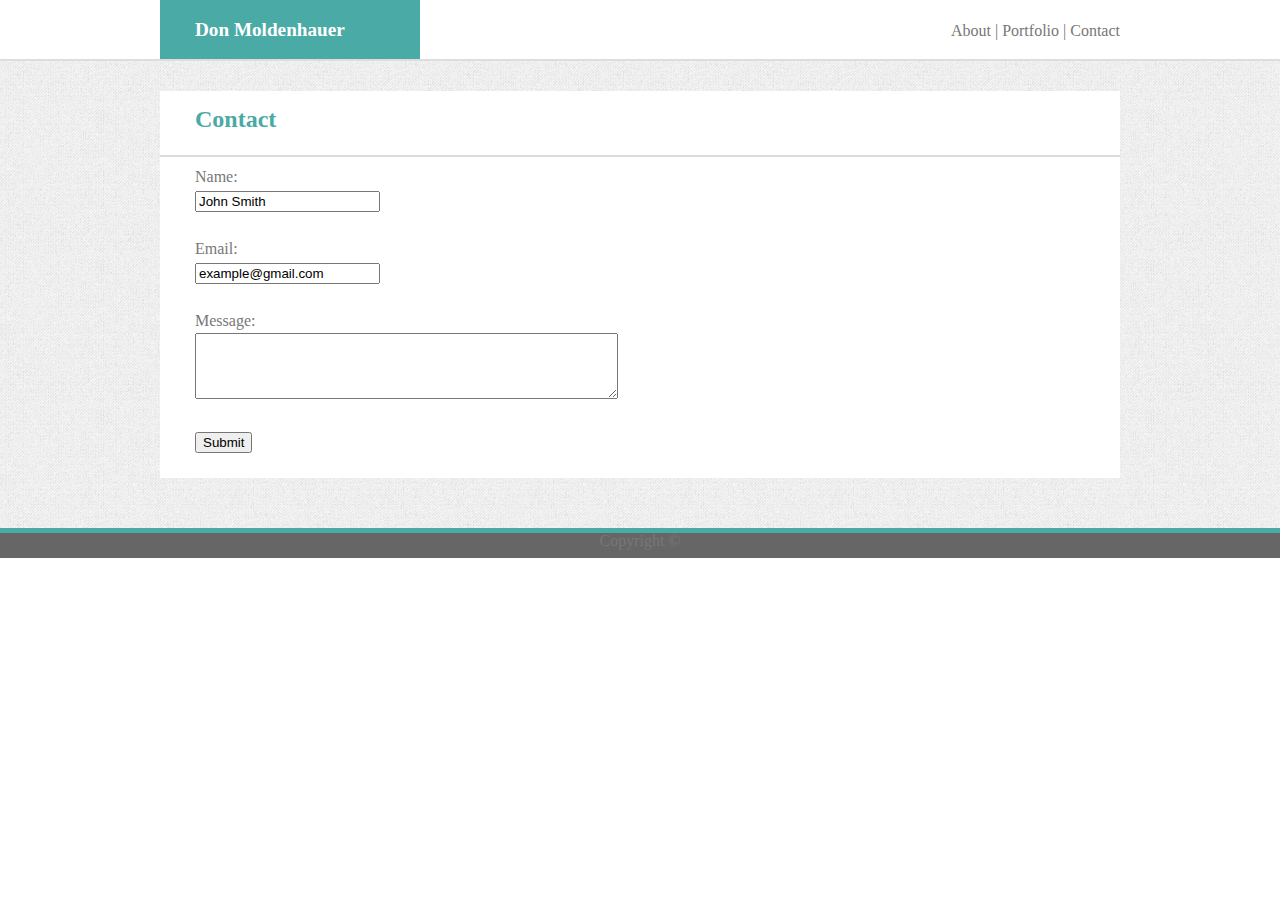
<file: Basic-Portfolio/contact.html>
<!DOCTYPE html>
<html lang="en">
  <head>
    <meta charset="utf-8">
    <!--<meta name="viewport" content="Width=device-width, initial-scale=1.0">-->
    <link rel="stylesheet" href="assets/css/style.css">
    <title>Contact - Don Moldenhauer</title>
  </head>
  <body>
     
    <!-- top banner -->
    <header>
        <!--Name box -->
        <section id="namebox">
          <h1 >Don Moldenhauer</h1>
        </section>
        <!-- links -->
        <nav>
          <a href="index.html">About</a> |
          <a href="portfolio.html">Portfolio</a> |
          <a href="contact.html">Contact</a>
        </nav> 
      </header>
      
      <section id="mainsectionwrap">
        <!-- Center Box Content -changes between pages -->
        <section id="mainsection">
          <h1 id="subtitle">Contact</h1>
          
          <hr>
          
         
          <!-- Form -->
          <form action="/action_page.php">
            Name:<br>
            <input type="text" name="name" value="John Smith">
            <br><br>
            Email:<br>
            <input type="text" name="email" value="example@gmail.com">
            <br><br>
            Message:<br>
            <textarea rows="4" cols="50">
                
            </textarea>
                <br><br>
            <input type="submit" value="Submit">
          </form>
 
        <br>
        </section>
      </section> 
  
      <!-- bottom banner -->
      <footer>
        Copyright &copy;
      </footer>
  </body>
</html>
</file>
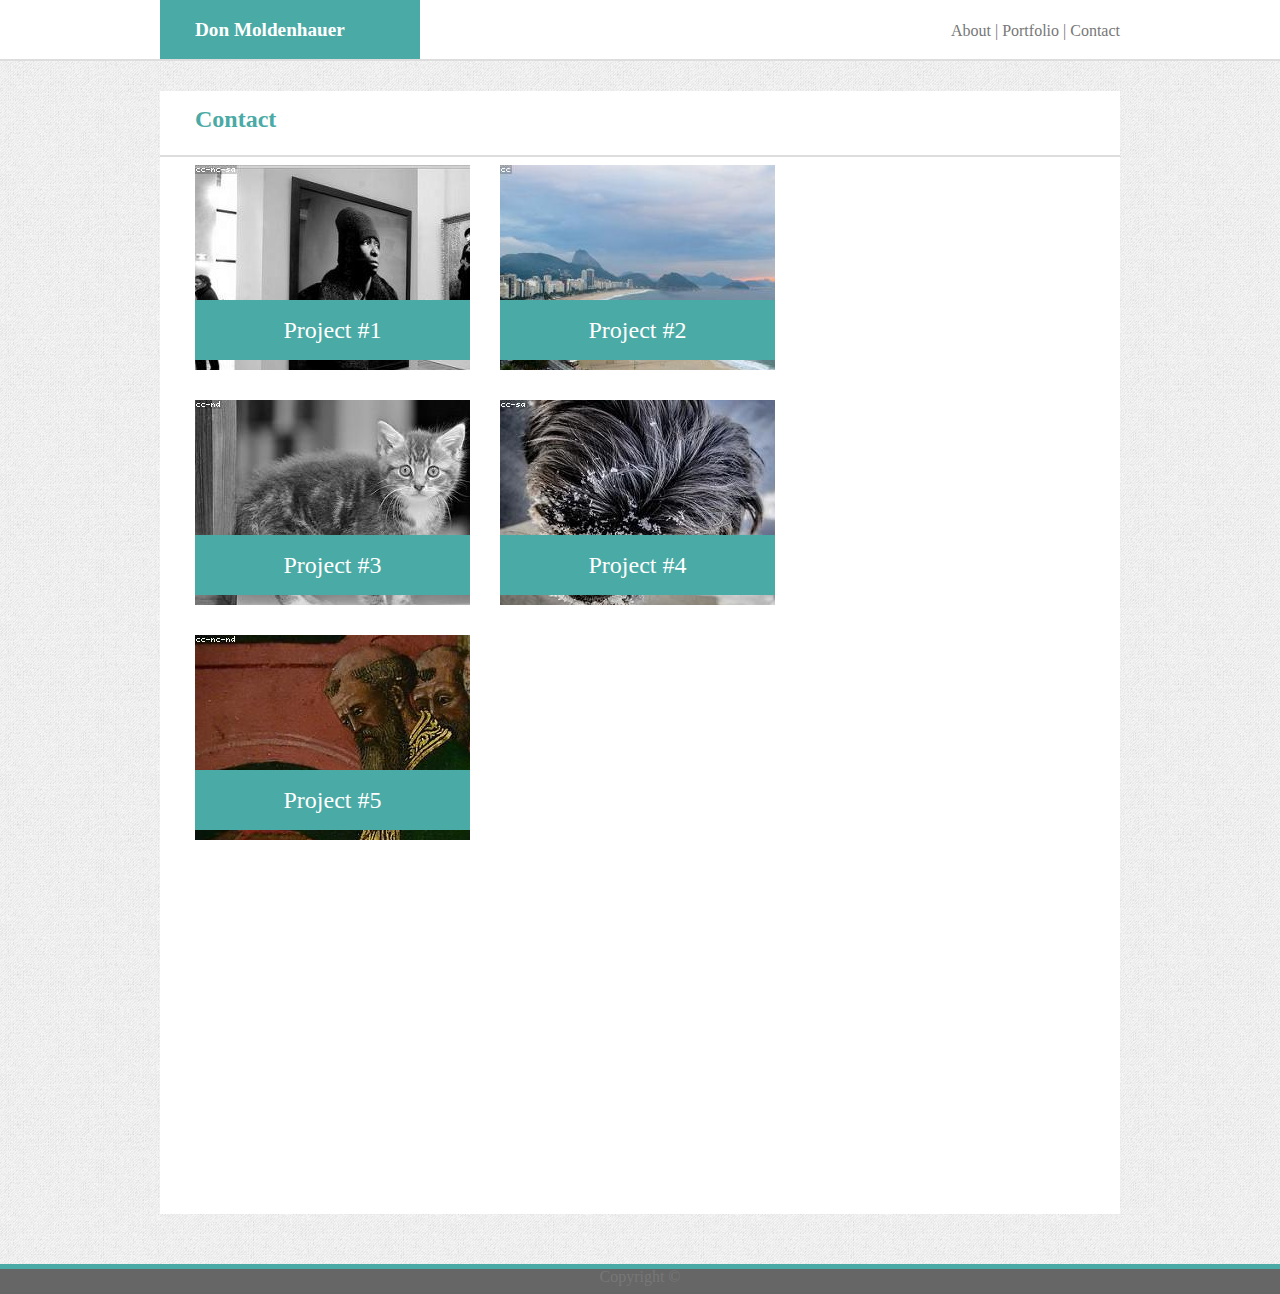
<file: Basic-Portfolio/portfolio.html>
<!DOCTYPE html>
<html lang="en">
  <head>
    <meta charset="utf-8">
    <!--<meta name="viewport" content="Width=device-width, initial-scale=1.0">-->
    <link rel="stylesheet" href="assets/css/style.css">
    <title>Portfolio - Don Moldenhauer</title>
  </head>
  <body>
     
    <!-- top banner -->
    <header>
        <!-- Name box -->
        <section id="namebox">
            <h1 >Don Moldenhauer</h1>
        </section>
        <!-- links -->
            <nav>
              <a href="index.html">About</a> |
              <a href="portfolio.html">Portfolio</a> |
              <a href="contact.html">Contact</a>
            </nav>    
        </header>
      
    <section id="mainsectionwrap">
        <!-- Center Box Content -changes between pages -->
        <section id="mainsection">
            <h1 id="subtitle">Contact</h1>
         
            <hr>
            
         
            <!-- Image Gallery-->
            <div id="pic1">
                <h1 id="pic1Banner">Project #1</h1>
            </div>

            <div id="pic2">
                <h1 id="pic2Banner">Project #2</h1>
            </div>

            <div id="pic3">
                 <h1 id="pic3Banner">Project #3</h1>
            </div>

            <div id="pic4">
                <h1 id="pic4Banner">Project #4</h1>
            </div>

            <div id="pic5">
                <h1 id="pic5Banner">Project #5</h1>
            </div>
        
            <br>
        </section>
    </section> 
  
    <!-- bottom banner -->
    <footer>
        Copyright &copy;
    </footer>
  </body>
</html>
</file>
<file: assets/css/style.css>
body {
    font-family: Arial, "Helvetica Neue", Helvetica, sans-serif;
    font-size: 18px;
    color: rgb(53, 53, 53);
    background: url("../images/background3.png") ;
    background-color: rgb(0, 12, 18);
    height: 100%; 
    background-position: center;
    background-repeat: no-repeat;
    background-size: cover;
    background-attachment: fixed;
  }
  
  /* general */
  
  .container {
    width: 100%;
    max-width: 960px;
    margin: 0 auto;
    clear: both;
    height: auto;
  }
  
  h1,
  h2,
  h3,
  p {
    margin-bottom: 20px;
  }
  
  h1,
  h2,
  h3 {
    font-weight: 700;
    color: #007bff;
  }
  
  h1 {
    padding-bottom: 20px;
    font-size: 30px;
    line-height: 49px;
    border-bottom: 3px solid #ddd;
  }
  
  h2,
  h3 {
    font-size: 22px;
  }
  
  /* header */
  
  #masthead {
    position: fixed;
    z-index: 99;
    width: 100%;
    margin: 0;
    overflow: auto;
    color: #fff;
    background: #fff;
    border-bottom: 3px solid #ccc;
  }
  
  #logo {
    float: left;
    width: 400px;
    font-size: 40px;
    font-weight: 1000;
    line-height: 90px;
    color: #007bff;
    text-align: center;
    text-decoration: none;
    margin-right: 75px;
    margin-left: 10px;
  }

  .bg-light {
    background-color: #fff!important;
  }
  
  .nav-link {
    padding: 0;
  }

  .navbar-light, .navbar-nav, .nav-link {
    color:#777 !important;
  }

  .navbar {
    display: inline-block;
    margin-top: 28px;
    margin-left: 50px;
  }

  .active {
    z-index: 100;
    color: white !important;
  }
  
  /* footer */
  
  footer {
    position: fixed;
    bottom: 0;
    width: 100%;
    padding: 10px 0;
    clear: both;
    font-size: 12px;
    color: black;
    text-align: center;
    background: white;
    border-top: 3px solid #ccc;
    z-index: 99;
  }
  
  h3, h2 {
    padding-bottom: 20px;
    margin-bottom: 15px;
    line-height: 22px;
    border-bottom: 2px solid #eee;
  }
  
  /* main */
  
  #main-container {
    padding-top: 130px;
    min-height: calc(100vh - 70px);
  }

  .card-img-top {
    width: 200px;
    height: auto;
    border: 1px solid gray;
    margin-top: 20px;
    margin-right: 20px;
    margin-left: 1px;
    float: left;
  }

  p {
  text-align: justify;
    text-justify: inter-word;
  }

  #descCard {
    height: 700px;
    border:none;
  }

  #techCard {
    height: 400px;
  }
 
  .card-header {
    z-index: 2;
    color: #fff;
    background-color: #007bff;
    border-color: #007bff;
  }

  #techPic {
    width:250px;
    margin-top: 20px;
  }

  .checkmark {
    height: 20px;
    width: auto;
  }

  .card-header, .list-group-item.active {
    border: 2px solid white;
  }

  .bottomSpace {
    height: 1000px;
  }

  .featuredThumbs {
    width: auto;
    max-height: 209px;
    margin-top: 5px;
    margin-left: 1%;
    margin-right: 1%;
    margin-bottom: 20px;
    border: 1px solid gray;
    float: none;
  
  }

  .smallThumbs {
    width: auto;
    height: 100px;
    margin-top: 2px;
    margin-left: 14px;
    margin-right: 50px;
    border: 1px solid gray;
  
  }

  .portfolioLinksL {
    position: absolute;
    right:  250px;
    height: 20px;
    width: auto;
    line-height: 10px;
    margin-top:5px;
  }


  .portfolioLinks {
    position: absolute;
    right:  100px;
    height: 20px;
    width: auto;
    line-height: 10px;
    margin-top:5px;
  }


  .portfolioLinksR {
    position: absolute;
    right:  20px;
    height: 20px;
    width: auto;
    line-height: 10px;
    margin-top:5px;
  }

  .projectBullets {
    font-size: smaller;
  }

  .appBlurb {
    font-style: italic;
    font-size: small;
  }

  #feature1Card {
    height: 770px;
  }

  #feature2Card {
    height: 580px;
  }

  #feature3Card {
    height: 580px;
  }

  .projCard {
    height: 175px;
  }

  .projCardBody {
    padding: .5rem;
  }

/* media queries */

/* for mid sized screens (577 to 768 */

@media only screen and (min-width:768px) and (max-width:991px)   {

  #logo {
   
    width: 390px;
    font-size: 35px;
    margin-right: 155px;
    margin-left: 35px;
    text-align: left;
  
  }


  .featuredThumbs {
    max-width: 180px;
  }

  #feature1Card {
    height: 680px;
  }

  #feature2Card {
    height: 500px;
  }

  #feature3Card {
    height: 500px;
  }

  .portfolioLinksL, .portfolioLinks, .portfolioLinksR {
   font-size: x-small;
  }
  
 .siteLinkL {
    position: absolute;
    right:  75px;
    height: 20px;
    width: auto;
    line-height: 10px;
    margin-top:5px;
  }
  
  
 .navbar-light, .navbar-toggler {
   margin-top: 8px;  
   position: relative;
   right: 0px;
 }

 .headshot {
   width: 175px;
 }

 #techPic, #toolCard {
   width: 200px;
 }

 #descCard {
   height: 580px;
 }

 body {
  font-size: 14px;
 }    
}

@media only screen and (min-width:576px) and (max-width:767px) {

  #logo {
   
    width: 290px;
    font-size: 30px;
    margin-right: 75px;
    margin-left: 30px;
    text-align: left;
  
  }

  .featuredThumbs {
    height: 209px;
    max-width: 250px;
    margin-left: 25%;
  }

  #feature1Card {
    height: 680px;
    margin-bottom: 50px;
  }

  #feature2Card {
    height: 520px;
    margin-bottom: 50px;
  }

  #feature3Card {
    height: 520px;
  }


  #descCard {
    height: 510px;
  }

  body {
    font-size: 14px;
  }

  #tools {
    position: relative;
    left:289px;
    top: -406px;
  }

  .navbar {
    margin-left:0px;
  right: -60px;
  top: -10px;
     
  } 
}

@media only screen and  (max-width:575px) {
  #logo {
   
    width: 195px;
    font-size: 20px;
    margin-right: 0px;
    margin-left: 10px;
    text-align: left;
  }

  #feature1Card, #feature2Card { 
    margin-bottom: 50px;
  }

  #feature1Card {
    height: 600px;
  }

  #feature2Card {
    height: 460px;
  }

  #feature3Card {
    height: 460px;
  }
  
  .appBlurb {
    display:none;
  }

  .portfolioLinksL {
    position: absolute;
    right:  250px;
    height: 20px;
    width: auto;
    line-height: 10px;
    margin-top:0px;
  }
  
  
  .portfolioLinks {
    position: absolute;
    right:  80px;
    height: 20px;
    width: auto;
    line-height: 10px;
    margin-top:0px;
  }
  
  
  .portfolioLinksR {
    position: absolute;
    right:  12px;
    height: 20px;
    width: auto;
    line-height: 10px;
    margin-top:0px;
  }
  
  .card-header {
    padding-left: 10px;
  }

  #store-front-bttn {
    display: none;
  }

  .smallThumbs {
    height: 209px;
    max-width: 200px;
    margin-left: 30%;
    margin-right: 30%;
    padding-right: 10px;
    padding-left: 10px;
    float:left;
    margin-bottom: 20px;
  }

  .projCard {
    height: 450px;
  }
  
  .featuredThumbs {
    margin-bottom: 0px;
    margin-left: 12%;
  }

  #fidoCard {
    height: 370px;
  }

  #bamazonCard {
    height: 350px;
  }

  #trainCard {
    height: 350px;
  }

  #crystalCard {
    height: 330px;
  }

  #psychicCard {
    height: 330px;
  }
  .headshot {
    width: 125px;
  }

  body {
    font-size: 12px;
  }

  .navbar {
    margin-left: 0px;
    right: -70px;
    top:-10px;
  
  }
}

@media only screen and  (max-width:374px) {
  .featuredThumbs {
    margin-bottom: 0px;
    margin-left: 0%;
    
  }

  .smallThumbs {
    height: 209px;
    max-width: 170px;
    margin-left: 20%;
    margin-right: 25%;
    float:left;
    margin-bottom: 20px;
  }

  #trainCard {
    height: 350px;
  }

  #logo {
    width: 190px;
    font-size: 19px;
    margin-right: 0px;
    margin-left: 10px;
    text-align: left;
  }

.navbar {
  margin-left: 0px;
  right: -15px;
  top:-10px;

  }
}
</file>
<file: assets/css/GifTasticStyle.css>
body {
    font-weight: bold;
}

.container-fluid {
    margin: 1%
}

.card {
    display: inline-block;
    margin-right: 10px;
    margin-bottom: 20px;
    background-color: rgba(236,236,236, 0.4);
}

.card-header {
    padding-left: 5px;
    margin-bottom: 0;
    background-color: rgba(236,236,236, 0.8);
    
}
img {
    margin-left:5px;
    margin-right:5px;
    margin-bottom:5px;
}
#imagesDisplay {
    float:left;
}

.col-lg-12 {
    padding-left: 0px;
}


.animal {
    margin-right: 0.5%;
    margin-bottom: 0.5%
}

#addAButton {
    margin-left: 0px;
    margin-top: 2%;
    margin-bottom: 2%;
}

button, #addAnimal {
    background-color: rgb(134, 167, 206);

}

.row {
    margin-left: auto;
}
</file>
<file: assets/css/tornadoTrivia.css>
body {
    background-image: url("../images/tornado.jpg");
       height: 100%; 
       background-position: center;
       background-repeat: no-repeat;
       background-size: cover;
}

.container {
    margin-right: 5%;
}
.list-group-item {
    background-color: rgba(255,255,255,0.5)
}

p {
    font-weight: bold;
    font-size: 1em;
    line-height: 1em; 
}

#quizBoard, .title {
    background-color: rgba(255,255,255,0.5);
    text-align: center;
}

#startButton {
    align-content: center;
}

#quizBoard {
    height: 800px;
    text-align: center;
}

#questions {
    text-align: center;
    display: none;
}

#results {
    display:none;
    text-align: center;
}

h1 {
    font-family: 'Bangers', cursive;
}
</file>
<file: Basic-Portfolio/assets/css/style.css>
/* http://meyerweb.com/eric/tools/css/reset/ 
   v2.0 | 20110126
   License: none (public domain)
*/

html, body, div, span, applet, object, iframe,
h1, h2, h3, h4, h5, h6, p, blockquote, pre,
a, abbr, acronym, address, big, cite, code,
del, dfn, em, img, ins, kbd, q, s, samp,
small, strike, strong, sub, sup, tt, var,
b, u, i, center,
dl, dt, dd, ol, ul, li,
fieldset, form, label, legend,
table, caption, tbody, tfoot, thead, tr, th, td,
article, aside, canvas, details, embed, 
figure, figcaption, footer, header, hgroup, 
menu, nav, output, ruby, section, summary,
time, mark, audio, video {
	margin: 0;
	padding: 0;
	border: 0;
	font-size: 100%;
	font: inherit;
	vertical-align: baseline;
}
/* HTML5 display-role reset for older browsers */
article, aside, details, figcaption, figure, 
footer, header, hgroup, menu, nav, section {
	display: block;
}
body {
	line-height: 1;
}
ol, ul {
	list-style: none;
}
blockquote, q {
	quotes: none;
}
blockquote:before, blockquote:after,
q:before, q:after {
	content: '';
	content: none;
}
table {
	border-collapse: collapse;
	border-spacing: 0;
}

/* Custom Styles */

body, {
    text-decoration: none;
    font-family: 'Arial', 'Helvetica Neue', Helvetica, sans-serif;
} 
    
a:link, a:visited, a:hover, a:active {
    color: #777777;
    text-decoration: none;
}

hr {
    border-color: #dddddd; 
    border-style:solid;
}
    

header {
    position:relative;
    background-color: #ffffff;

    font-family: 'Georgia', Times, Times New Roman, serif;
    width: 960px;
    margin: auto;
   
}


#namebox {
    position:static;
    left: 0px;
    background-color: #4aaaa5;
    color: white;
    font-weight: bold;
    font-size: larger;
    padding: 20px 35px 20px 35px;
    
    width: 190px;
    
}

#subtitle {
    color: #4aaaa5;
    font-weight: bold;
    font-size: x-large;
    padding-left: 35px;
    padding-top: 10px;
    padding-bottom: 10px;
}

img {
    float:left;
    margin-bottom: 10px;
    margin-right: 25px
}
nav {
    position:absolute;
    right: 0px;
    bottom: 20px;
    background-color: #ffff;
    color: #777777;
    
}
#mainsectionwrap
{
    
    background-image: url("../images/gray_jean.png");
    border-top-color: #dddddd;
    border-top-style: solid;
    border-top-width: 2px;
    border-bottom-color: #4aaaa5;
    border-bottom-width: 5px;
    border-bottom-style: solid;

}
#mainsection{

    margin: auto;
    margin-top: 30px;
    margin-bottom: 50px;
    background-color: #ffffff;
    width: 960px;
    align-content:center;
    color: #777777;
    line-height: 1.5;
}



#pic1 {
    position:relative;
    left:35px;
    width: 275px;
    height: 205px;
    background-image: url("../images/art.jpg");
    
}

#pic1Banner {
    position:relative;
    top: 135px;
    left: 0px;
    color: white;
    text-align: center;
    line-height: 60px;
    z-index: 2;
    background-color:#4aaaa5;
    height: 60px;
    font-size: x-large

}

#pic2 {
    position:relative;
    top: -205px;
    left: 340px;
    width: 275px;
    height: 205px;
    background-image: url("../images/brazil.jpg");    

}

#pic2Banner {
    position:relative;
    top: 135px;
    left: 0px;
    color: white;
    text-align: center;
    line-height: 60px;
    z-index: 2;
    background-color:#4aaaa5;
    height: 60px;
    font-size: x-large
}

#pic3 {
    position:relative;
    left:35px;
    top: -175px;
    width: 275px;
    height: 205px;
    background-image: url("../images/cat.jpg");
}

#pic3Banner {
    position:relative;
    top: 135px;
    left: 0px;
    color: white;
    text-align: center;
    line-height: 60px;
    z-index: 2;
    background-color:#4aaaa5;
    height: 60px;
    font-size: x-large
}

#pic4 {
    position:relative;
    left:340px;
    top: -380px;
    width: 275px;
    height: 205px;
    background-image: url("../images/dog.jpg");
}

#pic4Banner {
    position:relative;
    top: 135px;
    left: 0px;
    color: white;
    text-align: center;
    line-height: 60px;
    z-index: 2;
    background-color:#4aaaa5;
    height: 60px;
    font-size: x-large
}

#pic5 {
    position:relative;
    left:35px;
    top: -350px;
    width: 275px;
    height: 205px;
    background-image: url("../images/monks.jpg");
}

#pic5Banner {
    position:relative;
    top: 135px;
    left: 0px;
    color: white;
    text-align: center;
    line-height: 60px;
    z-index: 2;
    background-color:#4aaaa5;
    height: 60px;
    font-size: x-large
}

form {
    padding-left:35px;

}

input [type=submit] {
    background-color: #4aaaa5;
    color: white;
}


/*.clearfix::after {
    Content: "";
    Display: block;
    Clear: both;
}
*/
footer {
    clear:both;
    display:block;
    background-color: #666666;
    text-align: center;
    color: #777777;
    height: 25px;

}
</file>
